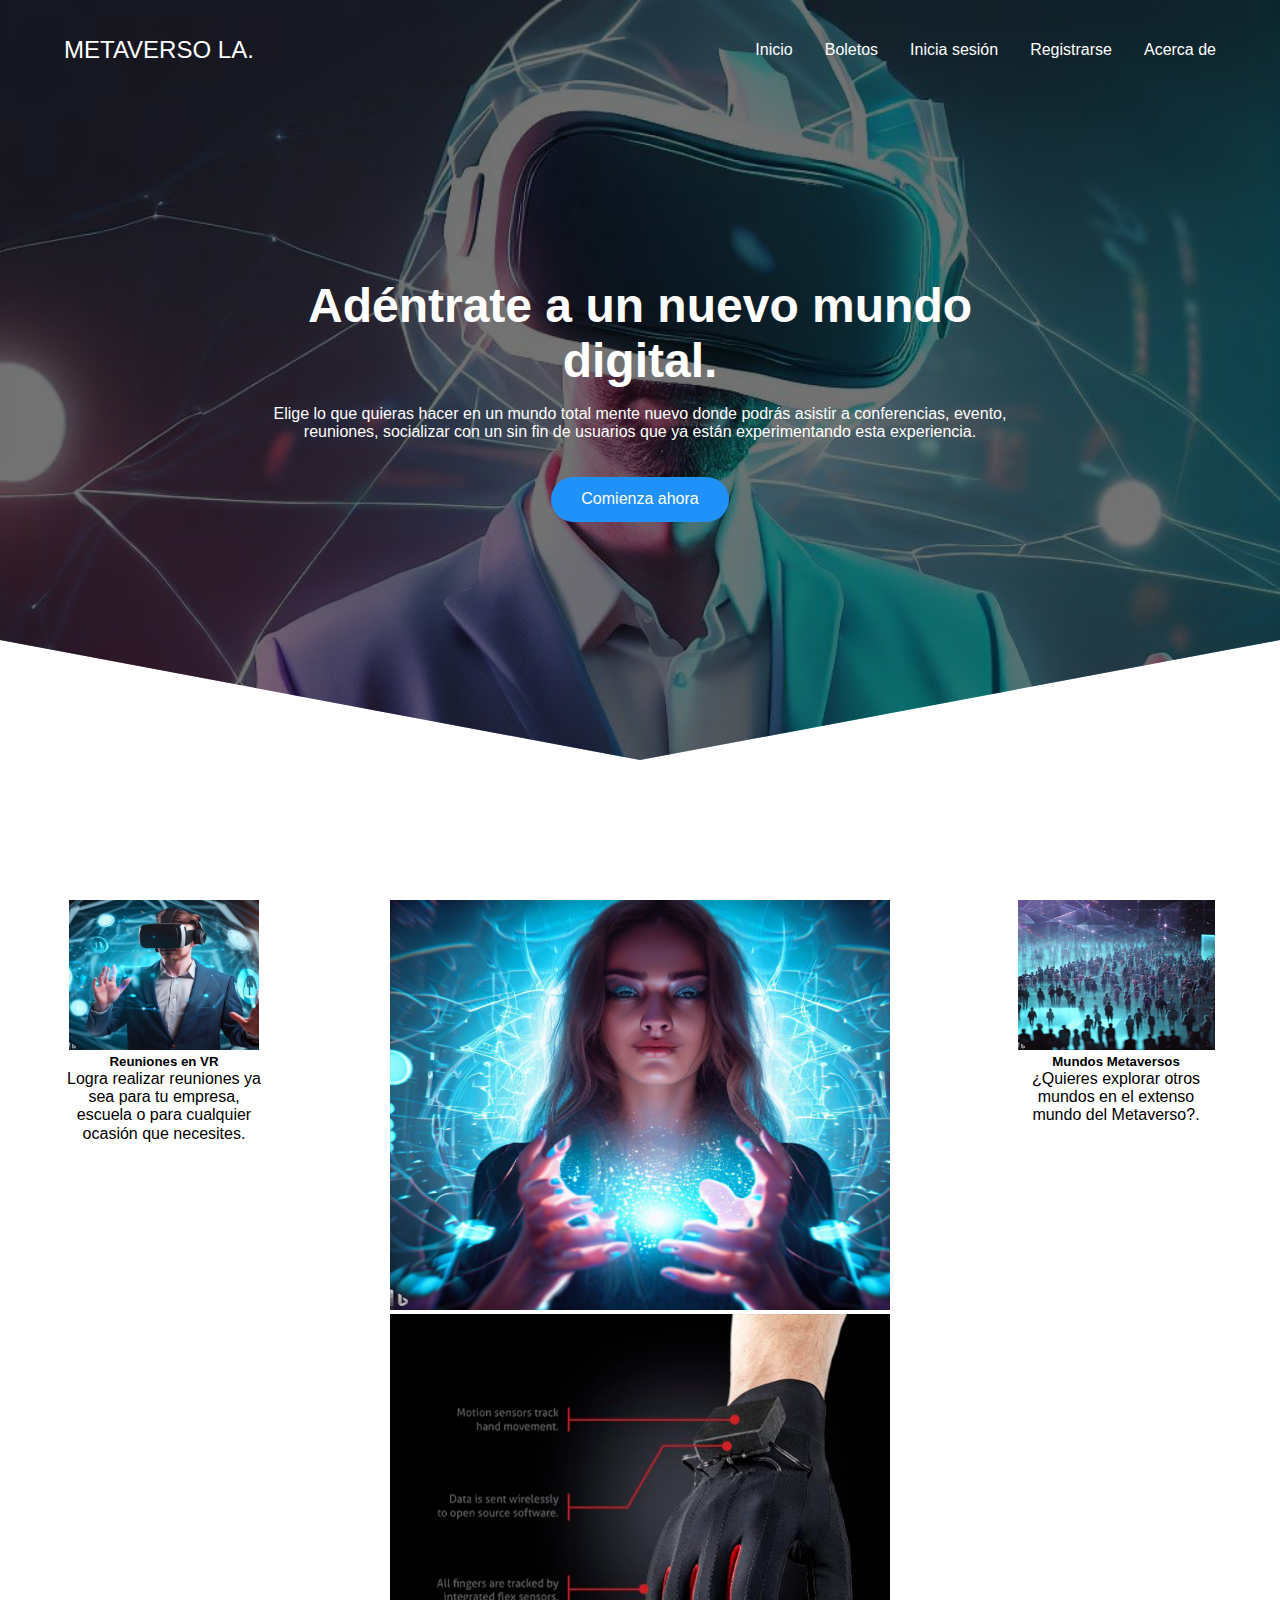
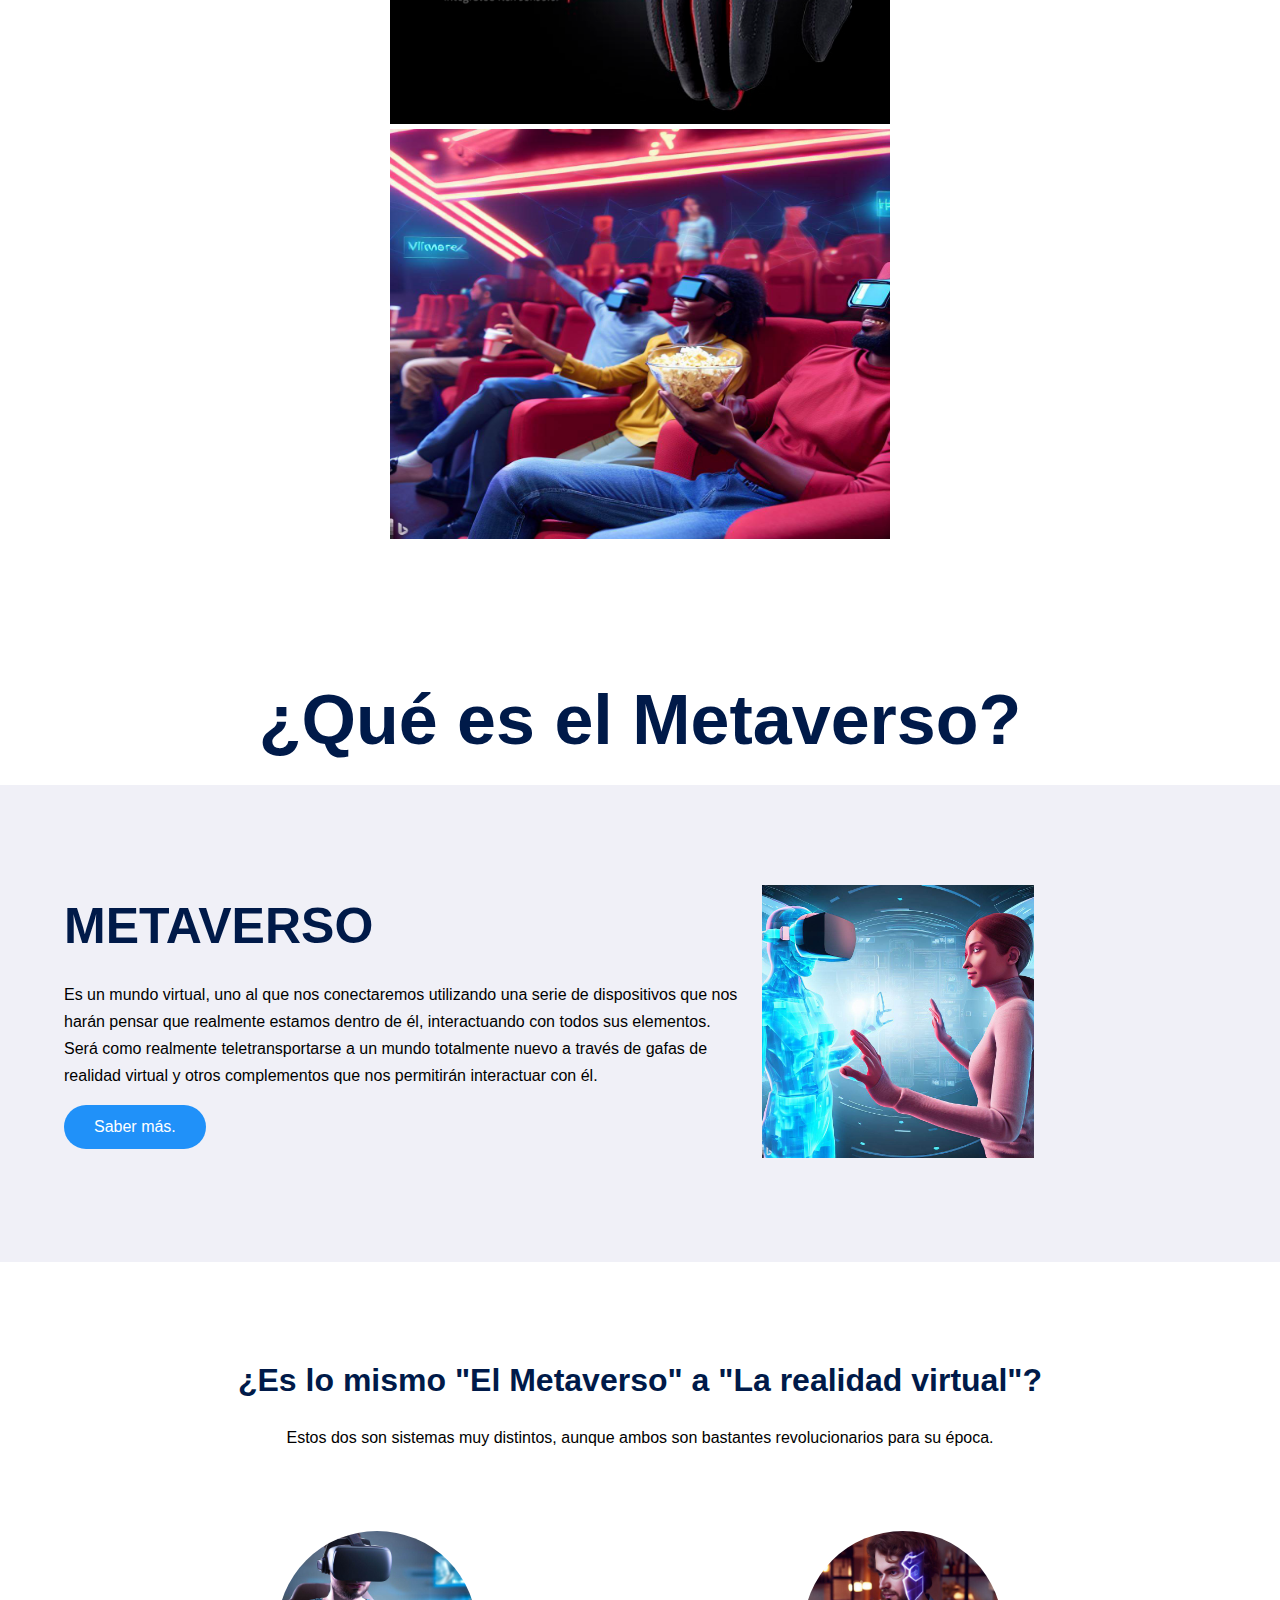
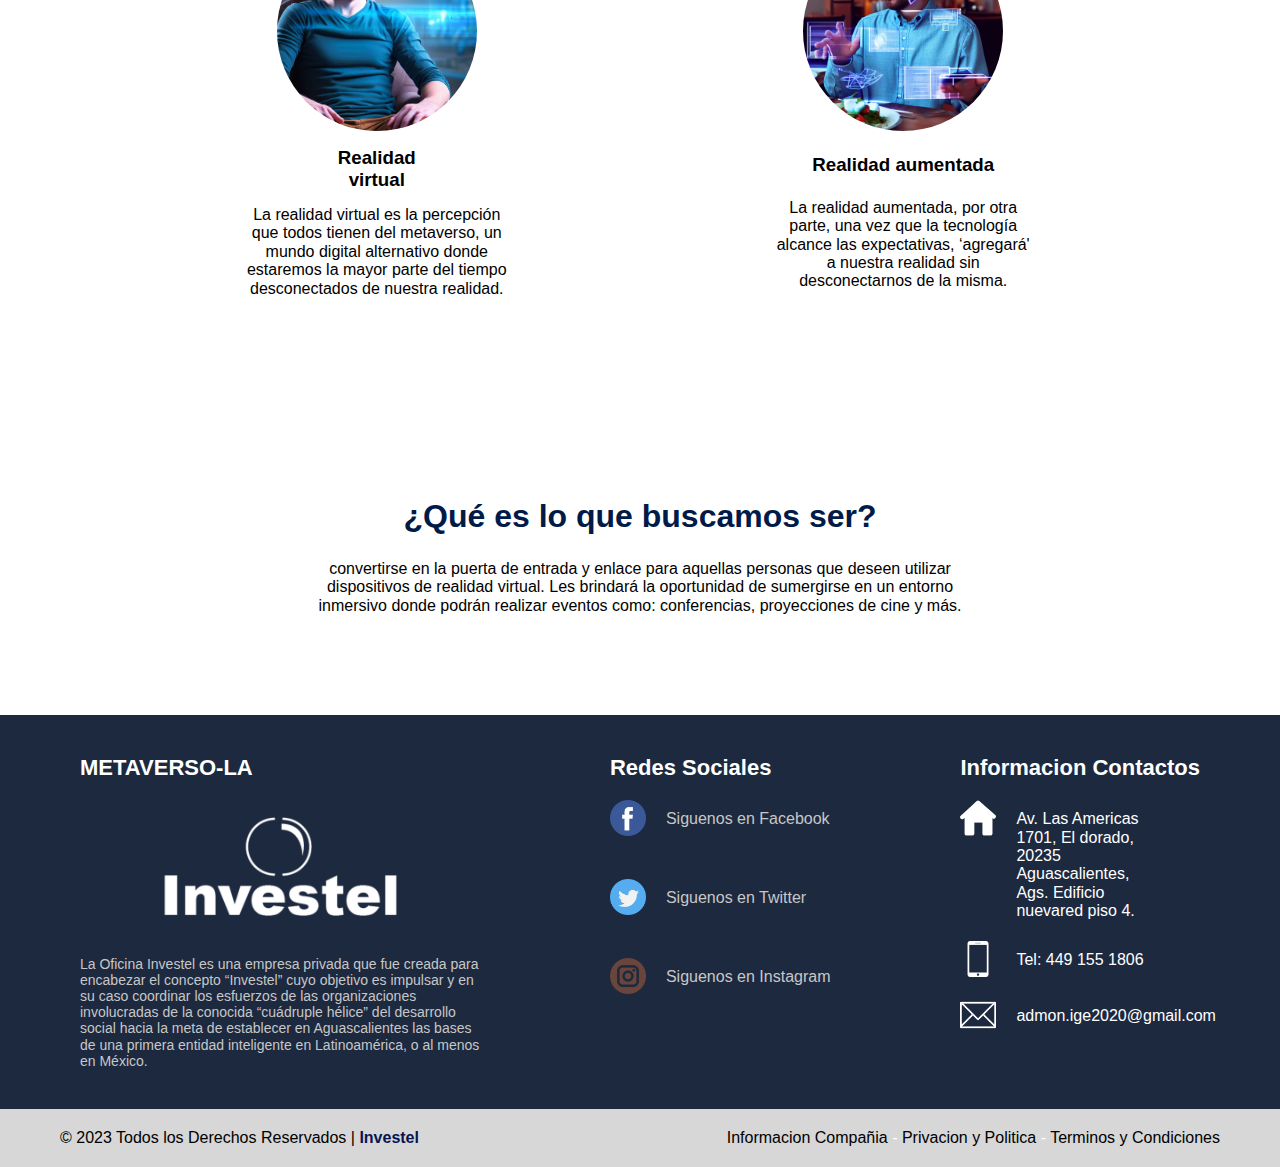
<file: index.html>
<!DOCTYPE html>
<html lang="es">
<head>

        <!-- Hotjar Tracking Code for my site -->
<script>
    (function(h,o,t,j,a,r){
        h.hj=h.hj||function(){(h.hj.q=h.hj.q||[]).push(arguments)};
        h._hjSettings={hjid:3881940,hjsv:6};
        a=o.getElementsByTagName('head')[0];
        r=o.createElement('script');r.async=1;
        r.src=t+h._hjSettings.hjid+j+h._hjSettings.hjsv;
        a.appendChild(r);
    })(window,document,'https://static.hotjar.com/c/hotjar-','.js?sv=');
</script>
    
    <meta charset="UTF-8"></meta>

    <meta
        http-equiv="X-UA-Compatible"
        content="IE=edge"
    ></meta>

    <meta
        name="viewport"
        content="width=device-width, initial-scale=1.0"
    ></meta>

    <title> METAVERSO-LA index </title>

    <link
        href="https://cdn.jsdelivr.net/npm/bootstrap@5.3.0-alpha3/dist/css/bootstrap.min.css"
        rel="stylesheet"
        integrity="sha384-KK94CHFLLe+nY2dmCWGMq91rCGa5gtU4mk92HdvYe+M/SXH301p5ILy+dN9+nJOZ"
        crossorigin="anonymous"
    ></link>

    <link
        rel="stylesheet"
        href="./css/estilos.css"
    ></link>

    <link 
        rel="stylesheet"
        href="./css/footer.css"
    ></link>

    <link
        rel="shortcut icon"
        href="./imagenes/_fd1862bb-e14c-423a-ac61-68fafbd2f3d9.jpg"
        type="image/x-icon"
    ></link>

    <link
        rel="stylesheet"
        href="./css/normalize.css"
    ></link>

    <script
        src="https://cdn.jsdelivr.net/npm/@popperjs/core@2.11.7/dist/umd/popper.min.js"
        integrity="sha384-zYPOMqeu1DAVkHiLqWBUTcbYfZ8osu1Nd6Z89ify25QV9guujx43ITvfi12/QExE"
        crossorigin="anonymous"
    ></script>

    <script
        src="https://cdn.jsdelivr.net/npm/bootstrap@5.3.0-alpha3/dist/js/bootstrap.min.js"
        integrity="sha384-Y4oOpwW3duJdCWv5ly8SCFYWqFDsfob/3GkgExXKV4idmbt98QcxXYs9UoXAB7BZ"
        crossorigin="anonymous"
    ></script>


    
</head>

<!-- ----------------------------------------------------------------------------------------------------------------------- -->

<body>
    <!-- seccion inicial -->
    <header class="principal">
        <nav class="nav container">
            <div class="nav__logo">
                <h2 class="nav__title">METAVERSO LA.</h2>
            </div>

            <ul class="nav__link nav__link--menu">
                <li class="nav__items">
                    <a
                        href="index.html"
                        class="nav__links"
                    >Inicio</a>
                </li>


                <li class="nav__items">
                    <a
                        href="tienda.html"
                        class="nav__links"
                    >Boletos</a>
                </li>

                <li class="nav__items">
                    <a
                        href="login.html"
                        class="nav__links"
                    >Inicia sesión</a>
                </li>

                <li class="nav__items">
                    <a
                        href="sign_up.html"
                        class="nav__links"
                    >Registrarse</a>
                </li>

                <li class="nav__items">
                    <a
                        href="#"
                        class="nav__links"
                    >Acerca de</a>
                </li>

                <img
                    src="./imagenes/img_nav/close.svg"
                    class="nav__close"
                >
            </ul>

            <div class="nav__menu">
                <img
                    src="./imagenes/img_nav/menu.svg"
                    class="nav__img"
                >
            </div>
        </nav>

        <section class="principal__container container">
            <h1 class="principal__title">
                Adéntrate a un nuevo mundo digital.</h1>

            <p class="principal__paragraph">
                Elige lo que quieras hacer en un mundo total mente nuevo donde podrás asistir a conferencias, evento, reuniones, socializar con un sin fin de usuarios que ya están experimentando esta experiencia.            </p>

            <!-- link de descarga o de entrada para el metaverso -->

            <a
                href="#"
                class="cta"
            >Comienza ahora</a>
        </section>
    </header>

    <!-------------------------------------------------------------------------------------------------------------------------------- -->

    <main>

        <section class="container about">

<!-- reuniones y almanse de mas metaversos -->

            <div class="card" id="card_left">
                <center><img src="./imagenes/img_index/reunion.jpg"    width="190" height="150" alt="..."></center>
                <div class="card-body">
                  <h5 class="card-title" >Reuniones en VR</h5>
                  <p class="card-text">Logra realizar reuniones ya sea para tu empresa, escuela o para cualquier ocasión que necesites. </p>
                </div>
              </div>
            

               
          <div id="card_right" class="card" >
                <center><img src="./imagenes/img_index/marGente.jpg"    width="197" height="150" alt="..."></center>
                <div class="card-body">
                  <h5 class="card-title">Mundos Metaversos </h5>
                  <p class="card-text">¿Quieres explorar otros mundos en el extenso mundo del Metaverso?. </p>
                </div>
              </div>
         

             <!-- carrucel -->
             <center><div id="carouselExampleFade" class="carousel slide carousel-fade" data-bs-ride="carousel">
                <div class="carousel-inner">
                    
                  <div class="carousel-item active">
                    <img src="./imagenes/img_carrusel/manoMundo.jpg"   width="500"
                    height="410" alt="...">
                  </div>
                  <div class="carousel-item">
                    <img src="./imagenes/img_carrusel/guante.jpg"   width="500"
                    height="410" alt="...">
                  </div>
                  <div class="carousel-item">
                    <img src="./imagenes/img_carrusel/cineRojo.jpg"   width="500"
                    height="410" alt="...">
                  </div>
                </div>
              </div>

            </div>
        </center>
        </section>
<br>
        <!-- ------------------------------------------------------------------------------------------------------------------------------- -->
<br>
       <center> <h1 class="subtitle" id="Qmetaverso">
        ¿Qué es el Metaverso?
    </h1></center>

        <section class="QMetaverso">
            <div class="QMetaverso__container_centro container">
                <div class="QMetaverso__texts">
                    <h2 class="subtitle" id="Submetaverso">
                        METAVERSO
                    </h2>

                    <p class="QMetaverso__paragraph">
                        Es un mundo virtual, uno al que nos conectaremos utilizando una serie de dispositivos que nos harán pensar que realmente estamos dentro de él, interactuando con todos sus elementos. Será como realmente teletransportarse a un mundo totalmente nuevo a través de gafas de realidad virtual y otros complementos que nos permitirán interactuar con él. 

                    </p>

                    <a
                        href="https://academy.binance.com/es/articles/what-is-the-metaverse?utm_campaign=googleadsxacademy&utm_source=bing_ads&utm_medium=cpc&ref=TDJYLZ1Y&msclkid=be1bd8502a2015a80cf1bc3fcded52da#header-1"
                        class="cta"
                    >Saber más. </a>
                </div>

                <figure class="QMetaverso__picture">
                    <img
                        src="./imagenes/img_index/realYdigi.jpg"
                        class="QMetaverso__img" id="realYdigi"
                    >
                </figure>
            </div>
        </section>

        <!------------------------------------------------------------------------------------------------------------------------->


<section class="container about">
    <h2 class="subtitle">
        ¿Es lo mismo "El Metaverso" a "La realidad virtual"?

    </h2>

    <p class="about__paragraph">
        Estos dos son sistemas muy distintos, aunque ambos son bastantes revolucionarios para su época.
    </p>

    <div class="about__main">
        <article class="about__icons" >
            <img class="circular--square"
                src="./imagenes/img_index/realiVirtu.jpg"
                class="about__icon" id="icon_Realidad" 
            >

            <h3 class="about__title">Realidad <br> virtual</h3>

            <p class="about__paragrah">
                La realidad virtual es la percepción que todos tienen del metaverso, un mundo digital alternativo donde estaremos la mayor parte del tiempo desconectados de nuestra realidad. 

            </p>
        </article>

        <article class="about__icons" >
            <img class="circular--square"
                src="./imagenes/img_index/realiAumen.jpg"
                class="about__icon" id="icon_Realidad" 
            >

            <h3 class="about__title">Realidad aumentada</h3>

            <p class="about__paragrah">
                La realidad aumentada, por otra parte, una vez que la tecnología alcance las expectativas, ‘agregará' a nuestra realidad sin desconectarnos de la misma.

            </p>
        </article>
    </div>
</section>

<!-------------------------------------------------------------------------------------------------------------------------------->

<section class="QBuscamos container">


    <section class="QBuscamos__offer">
        <h2 class="subtitle">
            ¿Qué es lo que buscamos ser?
        </h2>

        <p class="QBuscamos__copy">
            convertirse en la puerta de entrada y enlace para aquellas personas que deseen utilizar dispositivos de realidad virtual. 
        Les brindará la oportunidad de sumergirse en un entorno inmersivo donde podrán realizar eventos como: conferencias,
        proyecciones de cine y más.
        </p>

      
    </section>
</section>


<!------------------------------------------------------------------------------------------------------------------------------------>

      

    </main>

    <footer>
        <div class="container-footer-all">
            <div class="container-body">
                <div class="colum1">
                    <h1>
                        METAVERSO-LA
                    </h1>
    <br><br>
                    <center><img id="colum1_img" src="./imagenes/icon_footer/investel.jpg"></center>
                 
    
                    <p>
                        La Oficina Investel es una empresa privada que fue creada para encabezar 
                        el concepto “Investel” cuyo objetivo es impulsar y en su caso coordinar los 
                        esfuerzos de las organizaciones involucradas de la conocida “cuádruple hélice” 
                        del desarrollo social hacia la meta de establecer en Aguascalientes las bases de 
                        una primera entidad inteligente en Latinoamérica, o al menos en México.

                    </p>
                </div>
    
                <div class="colum2">
                    
                    <h1>Redes Sociales</h1>
    
                    <div class="row1">
                        <a href="https://www.facebook.com/investel2050">
                        <img src="./imagenes/icon_footer/facebook.png"></a>
                        <label>Siguenos en Facebook</label>
                    </div>
    <br>
                    <div class="row1">
                        <a  href="#">
                        <img src="./imagenes/icon_footer/twitter.png"></a>
                        <label>Siguenos en Twitter</label>
                    </div>
    <br>
                    <div class="row1">
                        <a href="https://www.instagram.com/investel.mx/">
                        <img src="./imagenes/icon_footer/instagram.png"></a>
                        <label>Siguenos en Instagram</label>
                    </div>
                </div>
    
                <div class="colum3">
                    <h1>Informacion Contactos</h1>
    
                    <div class="row2">
                        <img src="./imagenes/icon_footer/house.png">
    
                        <label>
                            Av. Las Americas 1701, 
                            El dorado, 20235 Aguascalientes, 
                            Ags. 
                            Edificio nuevared piso 4.
                        </label>
                    </div>
    
                    <div class="row2">
                        <img src="./imagenes/icon_footer/smartphone.png">
    
                        <label>Tel: 449 155 1806</label>
                    </div>
    
                    <div class="row2">
                        <img src="./imagenes/icon_footer/contact.png">
    
                        <label>admon.ige2020@gmail.com</label>
                    </div>
                </div>
            </div>
        </div>
    
        <div class="container-footer">
            <div class="footer">
                <div class="copyright">
                    © 2023 Todos los Derechos Reservados |
    
                    <a href="http://www.investel.mx">Investel</a>
                </div>
    
                <div class="information">
                    <a href="http://www.investel.mx/sobre-nosotros">Informacion Compañia</a>
    
                    -
    
                    <a href="#">Privacion y Politica</a>
    
                    -
    
                    <a href="#">Terminos y Condiciones</a>
                </div>
            </div>
        </div>
    </footer>

    
    <script src="./js/menu.js"></script>
</body>
</html>
</file>
<file: css/estilos.css>
@import url('https://fonts.googleapis.com/css2?family=Poppins:wght@300;400;600;700&display=swap');

:root {
    --padding-container: 100px 0;
    --color-title: #001A49;
}

body {
    font-family: 'Poppins', sans-serif;
}
/*coloca el marco de toda la pagina (margen)*/
.container {
    width: 90%;
    max-width: 1200px;
    margin: 0 auto;
    overflow: hidden;
    padding: var(--padding-container);
}
/*imagen de fondo para in inicio con su corte en triangulos*/
.principal {
    width: 100%;
    height: 100vh;
    min-height: 600px;
    max-height: 800px;
    position: relative;
    display: grid;
    grid-template-rows: 100px 1fr;
    color: #fff;
}

.principal::before {
    content: "";
    position: absolute;
    top: 0;
    left: 0;
    width: 100%;
    height: 100%;
    /*colocar la imagen que se quiere en el fondo*/
    background-image: linear-gradient(180deg, #0000008c 0%, #0000008c 100%), url('../imagenes/img_index/img_home.jpg');
    background-size: cover;
    clip-path: polygon(0 0, 100% 0, 100% 80%, 50% 95%, 0 80%);
    z-index: -1;
}


/* barra nav para navegar */

.nav {
    --padding-container: 0;
    height: 100%;
    display: flex;
    align-items: center;
}

.nav__title {
    font-weight: 300;
}

.nav__link {
    margin-left: auto;
    padding: 0;
    display: grid;
    grid-auto-flow: column;
    grid-auto-columns: max-content;
    gap: 2em;
}

.nav__items {
    list-style: none;
}

.nav__links {
    color: #fff;
    text-decoration: none;
}

.nav__menu {
    margin-left: auto;
    cursor: pointer;
    display: none;
}

.nav__img {
    display: block;
    width: 30px;
}


.nav__close {
    display: var(--show, none);
}


/* contenedor para colocar el texto y boton arriva de la imagen de inicio */

.principal__container {
    max-width: 800px;
    --padding-container: 0;
    display: grid;
    grid-auto-rows: max-content;
    align-content: center;
    gap: 1em;
    padding-bottom: 100px;
    text-align: center;
}

.principal__title {
    font-size: 3rem;
}

.principal__paragraph {
    margin-bottom: 20px;
}

/*boton azul de la imagen de inicio*/
.cta {
    display: inline-block;
    background-color: #2091F9;
    justify-self: center;
    color: #fff;
    text-decoration: none;
    padding: 13px 30px;
    border-radius: 32px;
}
.ctaCH {
    display: inline-block;
    background-color: #2091F9;
    justify-self: center;
    color: #fff;
    text-decoration: none;
    padding: 10px 10px;
    border-radius: 32px;
}

.carousel-inner{
    width: 700px; 
    height: 150x;
}

/*seccion "Que es el metaverso"*/
#Qmetaverso{
    font-size: 70px;
}
#Submetaverso{
    font-size: 50px;
}

/* Qué es el Metaverso */

/*puntitos de colores con fondo blanco*/
.QMetaverso {
    background-color: #e5e5f7;
    background-image: radial-gradient(#444cf7 0.5px, transparent 0.5px), radial-gradient(#444cf7 0.5px, #f0f0f7 0.5px);
    background-size: 20px 20px;
    background-position: 0 0, 10px 10px;
    overflow: hidden;
}
.QMetaverso__container_centro{
    display: grid;
    grid-template-columns: 1.5fr 1fr;
    gap: 1em;
    align-items: center;
}
.QMetaverso__picture{
    max-width: 500px;
}

.QMetaverso__paragraph{
    line-height: 1.7;
    margin-bottom: 15px;
}

.QMetaversoe__img{
    width: 100%;
    display: block;
}
#realYdigi{
    width: 272.2px;
    height: 272.2px;
}

/*contenido de "Es lo mismo "El Metaverso" a "La realidad virtual"*/

.about {
    text-align: center;
}

.subtitle {
    color: var(--color-title);
    font-size: 2rem;
    margin-bottom: 25px;
}


.about__paragraph {
    line-height: 1.7;
}

.about__main {
    padding-top: 80px;
    display: grid;
    width: 90%;
    margin: 0 auto;
    gap: 1em;
    overflow: hidden;
    grid-template-columns: repeat(auto-fit, minmax(260px, auto));
}


.about__icons {
    display: grid;
    gap: 1em;
    justify-items: center;
    width: 260px;
    overflow: hidden;
    margin: 0 auto;
}

.about__icon {
    width: 40px;
}
/*tarjetas de contenido "El Metaverso" a "La realidad virtual"*/


#icon_Realidad{
    width: 200px; 
    height: 150x;
}
.circular--square {
    border-radius: 50%;
  }

.card{
    width: 200px; 
    height: 150x;
    
}
#card_left{
    float:left;
}
#card_right{
    float:right;
}

/*Qué es lo que buscamos ser*/
.QBuscamos {
    background-color: #e5e5f7;
}
.QBuscamos__container_centro{
    display: grid;
    align-items: center;
}

.QBuscamos__paragraph{
    line-height: 1.7;
}

.QBuscamos{
    text-align: center;
    background-color: #1616cb00;
}

.QBuscamos__copy{
    width: 60%;
    margin: 0 auto;

}

/*generales*/

@media screen and (max-width: 1100px){
    
    .container-body{
        flex-wrap: wrap;
    }
    
    .colum1{
        max-width: 100%;
    }
    
    .colum2,
    .colum3{
        margin-top: 40px;
    }
}



/* hacer responsivo la barra nav */ 

@media (max-width:800px){
    .nav__menu{
        display: block;
    }

    .nav__link--menu{
        position: fixed;
        background-color: #000;
        top: 0;
        left: 0;
        height: 100%;
        width: 100%;
        display: flex;
        flex-direction: column;
        justify-content: space-evenly;
        align-items: center;
        z-index: 100;
        opacity: 0;
        pointer-events: none;
        transition: .7s opacity;
    }

    .nav__link--show{
        --show: block;
        opacity:1 ;
        pointer-events: unset;
    }

    .nav__close{
        position: absolute;
        top: 30px;
        right: 30px;
        width: 30px;
        cursor: pointer;
    }

    .hero__title{
        font-size: 2.5rem;
    }


    .about__main{
        gap: 2em;
    }

    .about__icons:last-of-type{
        grid-column: 1/-1;
    }


    .knowledge__container{
        grid-template-columns: 1fr;
        grid-template-rows: max-content 1fr;
        gap: 3em;
        text-align: center;
    }

    .knowledge__picture{
        grid-row: 1/2;
        justify-self: center;
    }

    .testimony__container{
        grid-template-columns: 30px 1fr 30px;
    }

    .testimony__body{
        grid-template-columns: 1fr;
        grid-template-rows: max-content max-content;
        gap: 3em;
        justify-items:center ;
    }


    .testimony__img{
        width: 200px;
        height: 200px;
        
    }

    .questions__copy{
        width: 100%;
    }

    .footer__container{
        flex-wrap: wrap;
    }

    .nav--footer{
        width: 100%;
        justify-items: center;
    }

    .nav__link--footer{
        width: 100%;
        justify-content: space-evenly;
        margin: 0;
    }

    .footer__form{
        width: 100%;
        justify-content: space-evenly;
    }

    .footer__input{
        flex: 1;
    }

}

@media (max-width:600px){
    .hero__title{
        font-size: 2rem;
    }

    .hero__paragraph{
        font-size: 1rem;
    }

    .subtitle{
        font-size: 1.8rem;
    }

    .price__element{
        width: 90%;
    }

    .price__element--best{
        width: 90%;
        /* padding: 40px; */
    }

    .price__price{
        font-size: 2rem;
    }

    .testimony{
        --padding-container: 60px 0;
    }

    .testimony__container{
        grid-template-columns: 28px 1fr 28px;
        gap: .9em;
    }

    .testimony__arrow{
        width: 100%;
    }

    .testimony__course{
        margin-top: 15px;
    }

    .questions__title{
        font-size: 1rem;
    }

    .footer__title{
        justify-self: start;
        margin-bottom: 15px;
    }

    .nav--footer{
        padding-bottom: 60px;
    }

    .nav__link--footer{
        justify-content: space-between;
    }

    .footer__inputs{
        flex-wrap: wrap;
    }

    .footer__input{
        flex-basis: 100%;
        margin: 0;
        margin-bottom: 16px;
    }

    .footer__submit{
        margin-right: auto;
        margin-left: 0;
        

        /* 
        margin:0;
        width: 100%;
        */
    }
}
</file>
<file: css/footer.css>
*{
    margin: 0px;
    padding: 0px;
    box-sizing: border-box;
    font-family: sans-serif;
}

footer{
    width: 100%;
    background: #1D293F;
    color: white;   
    
}

.container-footer-all{
    width: 100%;
    max-width: 1200px;
    margin: auto;
    padding: 40px;
}

.container-body{
    display: flex;
    justify-content: space-between;
}

.colum1{
    max-width: 400px;
}

.colum1 h1{
    font-size: 22px;
}

.colum1 p{
    font-size: 14px;
    color: #C7C7C7;
    margin-top: 20px;
}
#colum1_img{
    width: 60%;
    
}
.colum2{
    max-width: 400px;
    
}

.colum2 h1{
    font-size: 22px;
}

.row{
    margin-top: 20px;
    display: flex;
}

.row img{
    width: 36px;
    height: 36px;
}

.row label{
    margin-top: 10px;
    margin-left: 20px;
    color: #C7C7C7;
}

.colum3{
    max-width: 400px;
}

.colum3 h1{
    font-size: 22px;
}

.row2{
    margin-top: 20px;
    display: flex;
}

.row2 img{
    width: 36px;
    height: 36px;
}

.row2 label{
    margin-top: 10px;
    margin-left: 20px;
    max-width: 140px;
}

.container-footer{
    width: 100%;  
    background: rgb(215, 215, 215);
}

.footer{
    max-width: 1200px;
    margin: auto;
    display: flex;
    justify-content: space-between;  
    padding: 20px;
}

.copyright{
    color: rgb(0, 0, 0);
}

.copyright a{
    text-decoration: none;
    color: rgb(6,21,81);
    font-weight: bold;
}

.information a{
    text-decoration: none;
    color: rgb(0, 0, 0);
}

.row1{
    margin-top: 20px;
    display: flex;
}

.row1 img{
    width: 36px;
    height: 36px;
}

.row1 label{
    margin-top: 10px;
    margin-left: 20px;
    color: #C7C7C7;
}
</file>
